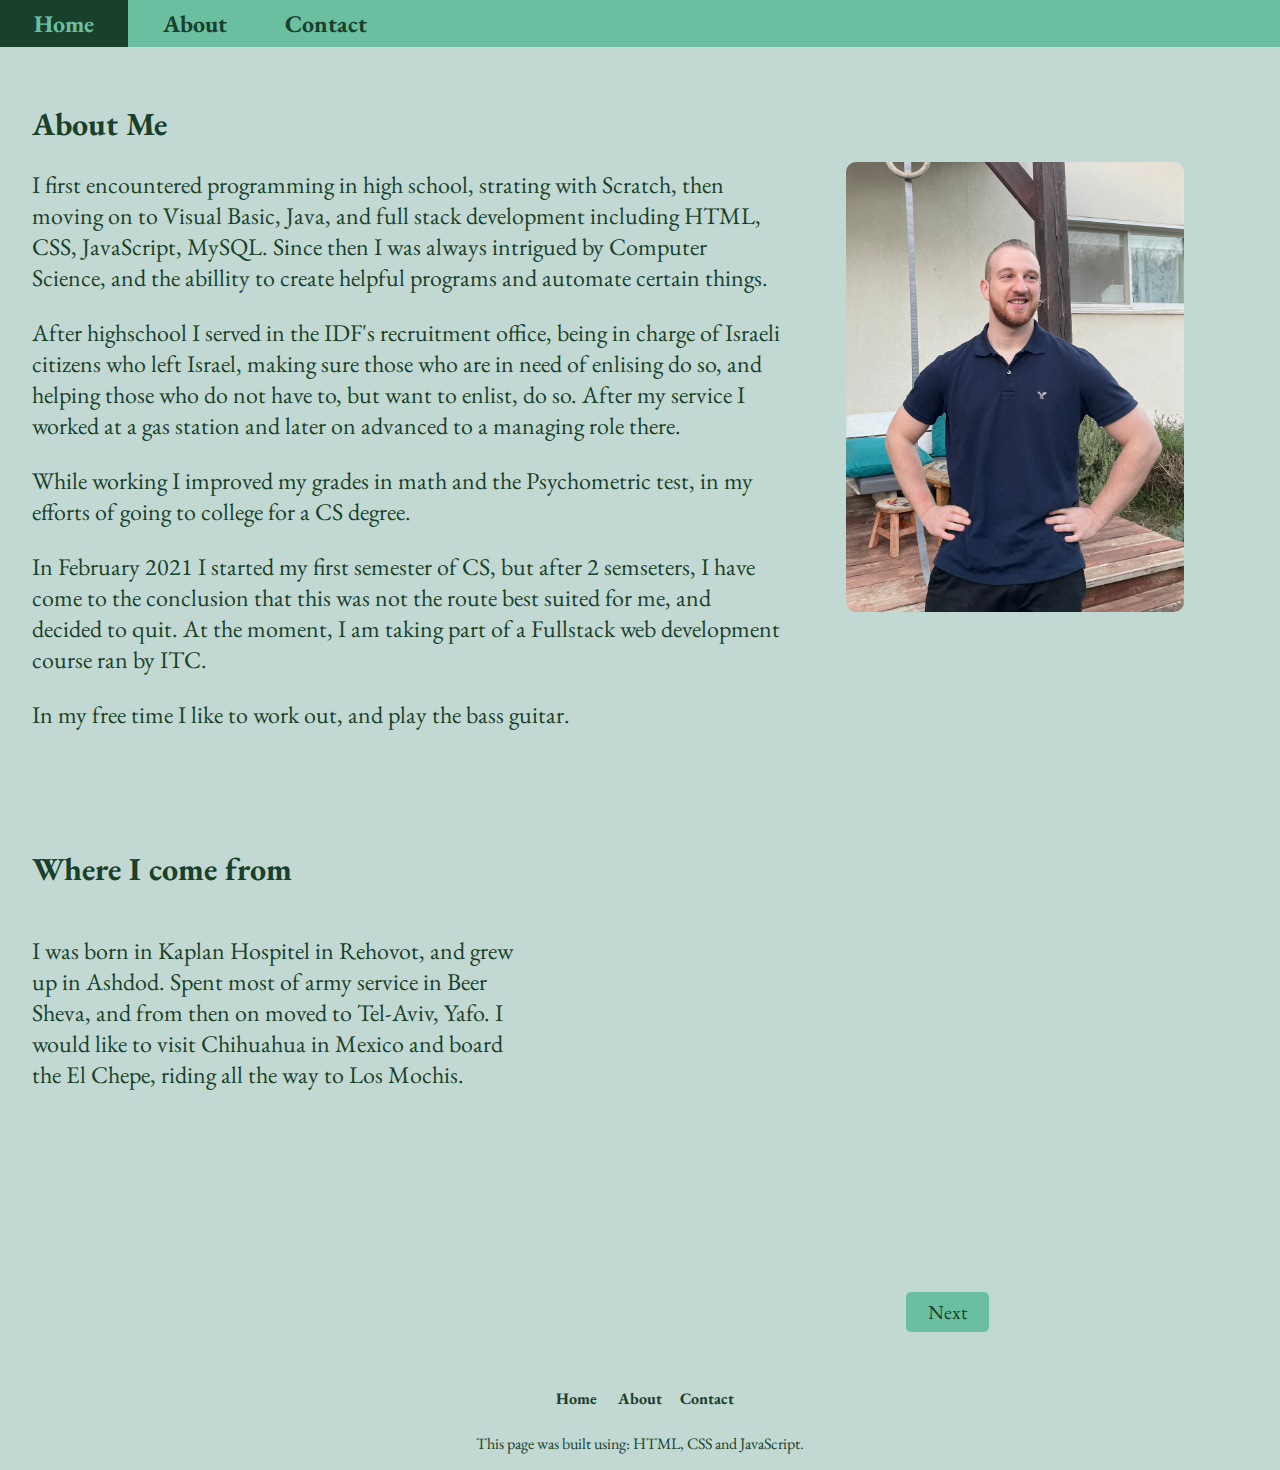
<file: about.html>
<!DOCTYPE html>
<html lang="en">
<head>
    <meta charset="UTF-8">
    <meta http-equiv="X-UA-Compatible" content="IE=edge">
    <meta name="viewport" content="width=device-width, initial-scale=1.0">
    <title>About</title>
    <link href="./style.css" rel="stylesheet" />
    <link rel="preconnect" href="https://fonts.googleapis.com">
    <link rel="preconnect" href="https://fonts.gstatic.com" crossorigin>
    <link href="https://fonts.googleapis.com/css2?family=EB+Garamond&display=swap" rel="stylesheet">
</head>
<body>
    <nav id = "navbar">
        <ul>
            <li><a href="./index.html">Home</a></li>
            <li><a href="./about.html">About</a></li>
            <li><a href="./contact.html">Contact</a></li>
        </ul>
      </nav>
    <div class = "content">
    <section  class = "flexRow">
        <div>
            <h1>About Me</h1>
            <div class = "why-code text">
                <p>I first encountered programming in high school, strating with Scratch, then moving on to Visual Basic, Java, and full stack development including HTML, CSS, JavaScript, MySQL.
                Since then I was always intrigued by Computer Science, and the abillity to create helpful programs and automate certain things.
                
                <p>After highschool I served in the IDF's recruitment office, being in charge of Israeli citizens who left Israel, making sure those who are in need of enlising do so, and helping those who do not have to, but want to enlist, do so.
                After my service I worked at a gas station and later on advanced to a managing role there.</p>
                <p> While working I improved my grades in math and the Psychometric test, in my efforts of going to college for a CS degree.</p>
                <p> In February 2021 I started my first semester of CS, but after 2 semseters, I have come to the conclusion that this was not the route best suited for me, and decided to quit.
                At the moment, I am taking part of a Fullstack web development course ran by ITC.</p>
    
                <p> In my free time I like to work out, and play the bass guitar.</p>
                
            </div>
        </div>
        <img src = "./images/1.jpg" height = 450px id = "picOfMe">
    </section>
    <section>
        <div class = "cities">
            <div class ="cities text">
                <h1>Where I come from</h1>  
                <p>I was born in Kaplan Hospitel in Rehovot, and grew up in Ashdod.
                    Spent most of army service in Beer Sheva, and from then on moved to Tel-Aviv, Yafo.
                    I would like to visit Chihuahua in Mexico and board the El Chepe, riding all the way to Los Mochis.
                </p>
            </div>
           <div class = "map"> 
               <iframe class = "map-frame" src="https://www.google.com/maps/embed?pb=!1m18!1m12!1m3!1d27099.886320799273!2d34.78883945624061!3d31.893395849850677!2m3!1f0!2f0!3f0!3m2!1i1024!2i768!4f13.1!3m3!1m2!1s0x1502b70592bfe58f%3A0xeeadf8cb1758f957!2sRehovot!5e0!3m2!1sen!2sil!4v1641135461888!5m2!1sen!2sil" width="600" height="450" style="border:0;" allowfullscreen="" loading="lazy"></iframe>

               <div class = "btns">
                <button disabled = "" class ="btn prev">Previous</button>
                <button class ="btn next">Next</button>
               </div>
           </div>
        </div>
    </section>
    </div>
    <div class = "footerContainer">
        <footer>
          <ul class = "footer">
            <li><a href="./index.html">Home</a></li>
            <li><a href="./about.html">About</a></li>
            <li><a href="./contact.html">Contact</a></li>
          </ul>
          <p class = "footerText">This page was built using: </p>
        </footer>
      </div>
    <script src = "portfolio.js"></script>
</body>
</html>
</file>
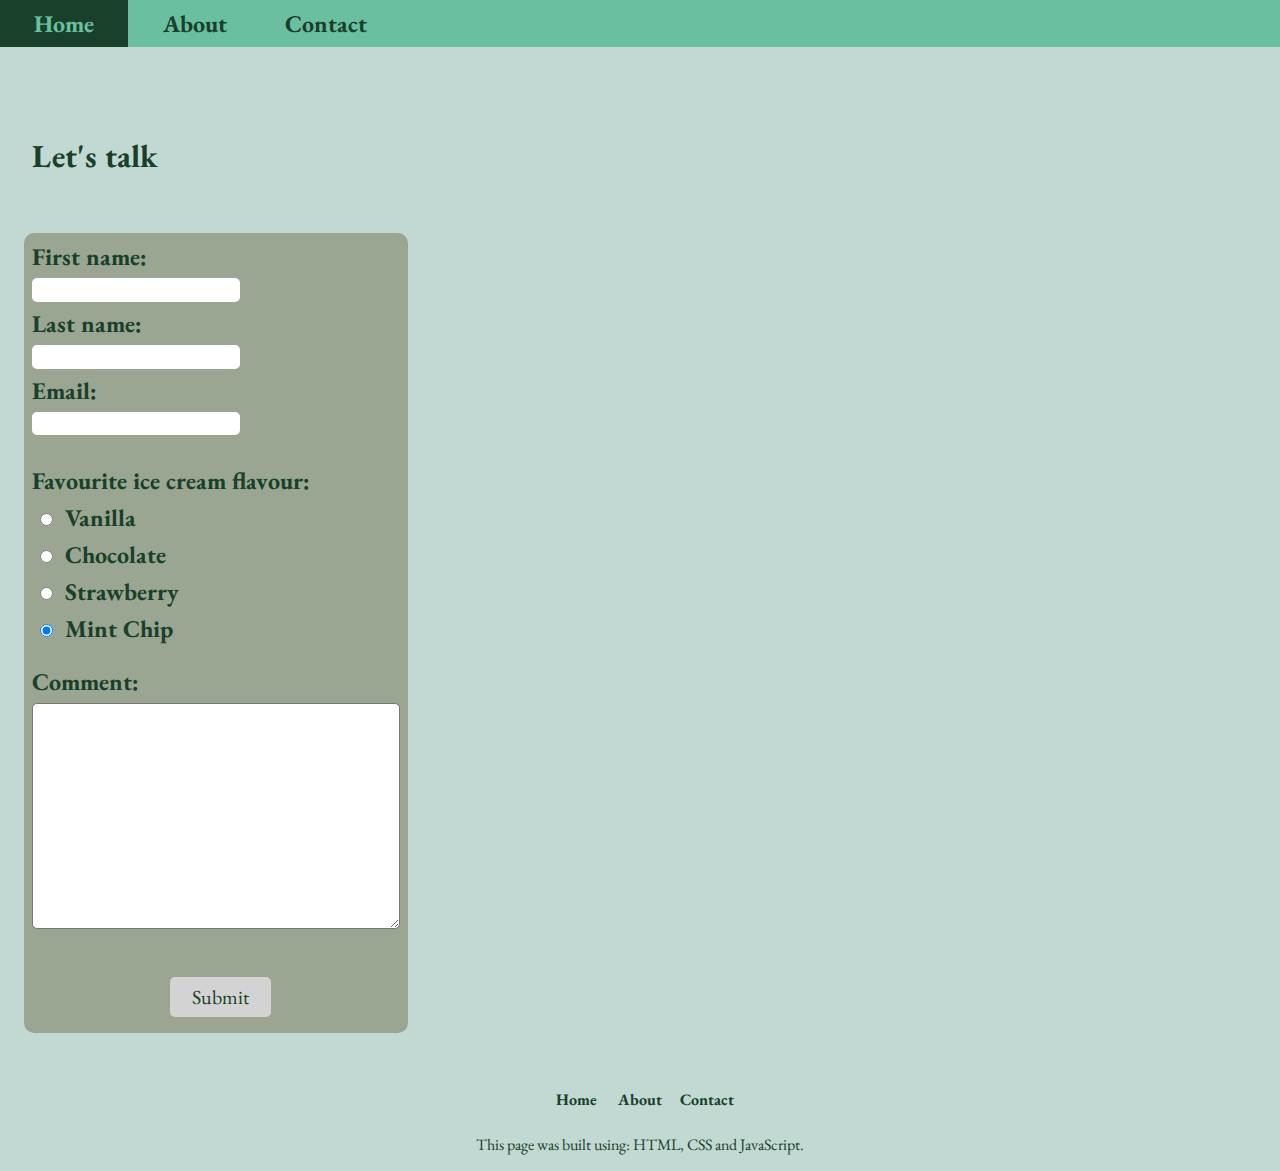
<file: contact.html>
<!DOCTYPE html>
<html lang="en">
<head>
    <meta charset="UTF-8">
    <meta http-equiv="X-UA-Compatible" content="IE=edge">
    <meta name="viewport" content="width=device-width, initial-scale=1.0">
    <title>Contact</title>
    <link href="./style.css" rel="stylesheet" />
    <link rel="preconnect" href="https://fonts.googleapis.com">
    <link rel="preconnect" href="https://fonts.gstatic.com" crossorigin>
    <link href="https://fonts.googleapis.com/css2?family=EB+Garamond&display=swap" rel="stylesheet">
</head>
<body>
    <nav id = "navbar">
        <ul>
            <li><a href="./index.html">Home</a></li>
            <li><a href="./about.html">About</a></li>
            <li><a href="./contact.html">Contact</a></li>
        </ul>
      </nav>
    <div class = "content">
      <h1 id="letsTalk">Let's talk</h1>
      <form id="form">
        
        <label for="firstName">First name:</label>
        <input type="text" id="firstName" name = "First Name" class="formField  to-print">
        
        <label for="lastName">Last name:</label>
        <input type="text" id="lastName" name = "Last name" class="to-print">
        
        <label for="email">Email:</label>
        <input type="email" id="email" name = "Emaill" class="formField to-print">
        
        <p id ="iceCream">Favourite ice cream flavour:</p>
        <label>
          <input class = "icRadio to-print"  type="radio" name = "ic" value = "Vanilla">
          Vanilla
        </label>
        <label>
          <input class = "icRadio to-print" type="radio" name = "ic" value = "Chocolate">
          Chocolate
        </label>
        <label>
          <input class = "icRadio to-print" type="radio" name = "ic" value = "Strawberry">
          Strawberry
        </label>
        <label>
          <input checked class = "icRadio to-print" type="radio" name="ic" value = "Mint Chip">
          Mint Chip
        </label>
        
        <label id = "cmnt" for="comment">Comment:</label>
        <textarea id="comment" name="Comment" class = "formField to-print"></textarea>
        
        <div class="submitWrapper btns">
          <button disabled class ="btn" id="submitBtn" type="submit">Submit</button>
        </div>

      </form>
    </div>
    <div class = "footerContainer">
      <footer>
        <ul class = "footer">
          <li><a href="./index.html">Home</a></li>
          <li><a href="./about.html">About</a></li>
          <li><a href="./contact.html">Contact</a></li>
        </ul>
        <p class = "footerText">This page was built using: </p>
      </footer>
    </div>
      <script src="portfolio.js"></script>
</body>
</html>
</file>
<file: style.css>
* {
  box-sizing: border-box;
  font-family: 'EB Garamond', serif;
}

body {
  background-color:#C1D9D2;
  font-size: 16px;
  height: 100vh;
  margin: 0;
  padding: 0;
  color: #19402A;
}

.card {
  align-items: center;
  background-image: linear-gradient(to bottom right, #94F2D0, #69BFA0);
  border-radius: 10px;
  -webkit-box-shadow: 4px 4px 40px 0px rgba(0, 0, 0, 1);
  -moz-box-shadow: 4px 4px 40px 0px rgba(0, 0, 0, 1);
  box-shadow: 4px 4px 40px 0px rgba(0, 0, 0, 1);
  display: flex;
  flex-direction: column;
  justify-content: center;
  margin: 50px;
  padding: 50px;
  filter: grayscale();
	border: solid whitesmoke;
	transition: filter 0.4s ease-in-out;
  cursor: pointer;
  transition-duration: 0.4s;
  position: relative;
  overflow: hidden;
}

.card:hover{
  filter: none;
  box-shadow: 0px 2px 10px 5px #69BFA0;
  color: #000;
}

.card:hover #myName::after{
  width: 100%;
	left: 0;
}

.card:after {
  content: "";
  background: #69BFA0;
  display: block;
  position: absolute;
  padding-top: 300%;
  padding-left: 350%;
  margin-left: -20px;
  margin-top: -120%;
  opacity: 0;
  transition: all 0.8s
}

.card:active:after {
  padding: 0;
  margin: 0;
  opacity: 1;
  transition: 0s
}

.card:focus { 
  outline:0;
 }

.page-wrapper {
  align-items: center;
  flex-direction: column;
  display: flex;
  justify-content: center;
}

.profile-image {
  background-color: black;
  border-radius: 50%;
  color: white;
  font-size: 32px;
  height: 180px;
  margin: 50px;
  width: 180px;
}


nav{
  width: 100%;
  overflow: hidden;
}

nav ul{
  list-style-type: none;
  padding: 0;
  margin: 0;
  background-color: #69BFA0;
  
}

nav li {
  text-align: center;
  display: inline-block;
  width: 8rem;
  
}

nav li a{
  font-size: 1.5rem;
  color: #19402A; 
  font-weight: bold;
  text-decoration: none;
  display: block;
  padding: 0.5rem;
}

nav li a:hover{
  background-color: #19402A;
  color:#69BFA0;

}

.sticky {
  position: fixed;
  top: 0;
  width: 100%;
}

#clickable{
  margin:0;
  padding-left: 0;
  width:24rem;
  display:flex;
  flex-flow: row nowrap;
  justify-content: center;
}


.clickable ul{
  list-style-type: none;
  display: flex;
  justify-content: space-between;
  width:40%;
  margin-right:2.5rem;
}

.clickable ul li a{
  color: #19402A;
  text-decoration: none;
  
}

.btns {
  width: 100%;
  display: flex;
  justify-content: center;
  align-items: center;
}

.btn {
  background-color:  #69BFA0;
  color:#19402A;
  font-size: 20px;
  padding: 5px 20px;
  border-color: transparent;
  border-radius: 5px;
  cursor: pointer;
}

.prev {
  margin-right: 15px;
}

.btn:disabled {
  background-color:#C1D9D2;
  color: #C1D9D2;
  cursor:default;
  
}

.map{
  padding: 0;
  margin: 0;
  display: flex;
  flex-flow: column nowrap;
  justify-items:right;
 
}

.cities {
  padding:0;
  margin:0;
  display:flex;
  flex-flow: row nowrap;
}

.cities.text{
  padding: 0;
  margin: 0;
  display: flex;
  flex-flow: column nowrap;
  justify-content:start;
}

section{
  margin-left: 2rem;
  margin-right: 2rem;
}
 
form{
  display:flex;
  flex-flow: column nowrap;
  border: 3px #9AA692;
  width: 30%;
  background-color: #9AA692;
  border-radius: 10px;
  margin: 1.5rem 0 0 1.5rem;
  padding: 0.5rem 0 0 0.5rem;
  height:50rem;
}

label, #iceCream{
  font-weight: bold;
  font-size: 1.5rem;
  margin-bottom: 6px;
}


#cmnt {
  margin-top:1rem;
}

input{
  width: 13rem;
  height:4%;
  border-radius: 5px;
  border:0px;
  margin-bottom: 6px;
  padding:3px;
  
}

.icRadio{
  width:5%;
  height: auto;
  border-radius: 0;
  margin-bottom: 0px;
  padding:0px;
}

textarea{
  width: 98%;
  height: 20rem;
  margin-bottom: 3rem;
  font-size: 0.8rem;
  padding: 10px;
  border-radius: 5px;
}

#letsTalk {
  padding: 2rem;
}

#submitBtn{
  width: 20%;
  margin-bottom:1rem;
  min-width: fit-content;
}

#submitBtn:disabled{
  background-color:  lightgrey;
  color:#19402A;
  cursor:not-allowed;
}

.submitWrapper{
  display:flex;
  flex-flow: row nowrap;
  justify-content: center;
  margin:0;
  padding:0;
 
  
}

iframe{
  border-radius: 10px;
  margin-left:4rem;
  margin-bottom:1rem;
  margin-right:4rem;
}

.text p{
  font-size:1.5rem;
}

.why-code{
  margin-bottom: 3rem;
}

#picOfMe{
  border-radius: 10px;
  margin-top:5rem;
  margin-left:4rem;
  margin-right: 4rem;
}

.flexRow{
  display:flex;
  margin-bottom:3rem;
}

.content {
  padding-top: 35px;
}

footer{
  width: 100%;
  margin-top: 3rem;
}

.footer{
  display:flex;
  list-style-type: none;
  padding: 0;
  margin: 0;;
  justify-content: center;
}

.footer li{
  text-align: center;
  display: inline-block;
  width: 4rem;
}
.footer li a{
  font-weight: bold;
  text-decoration: none;
  display: block;
  padding: 0.5rem;
  color: #19402A; 
}

.footerContainer{
  display:flex;
  flex-flow: row nowrap;
  justify-content:center;
}

.footerText{
  margin-left: 0;
  justify-content: center;
  display: flex;
}





#myName{
  text-align: center;
	position: relative;
}

#myName::after {
	position: absolute;
	content: "";
	width: 0%;
	height: 4px;
	background-color: whitesmoke;
	left: 50%;
	bottom: -10px;
	transition: all 0.4s ease-in-out;
}
</file>
